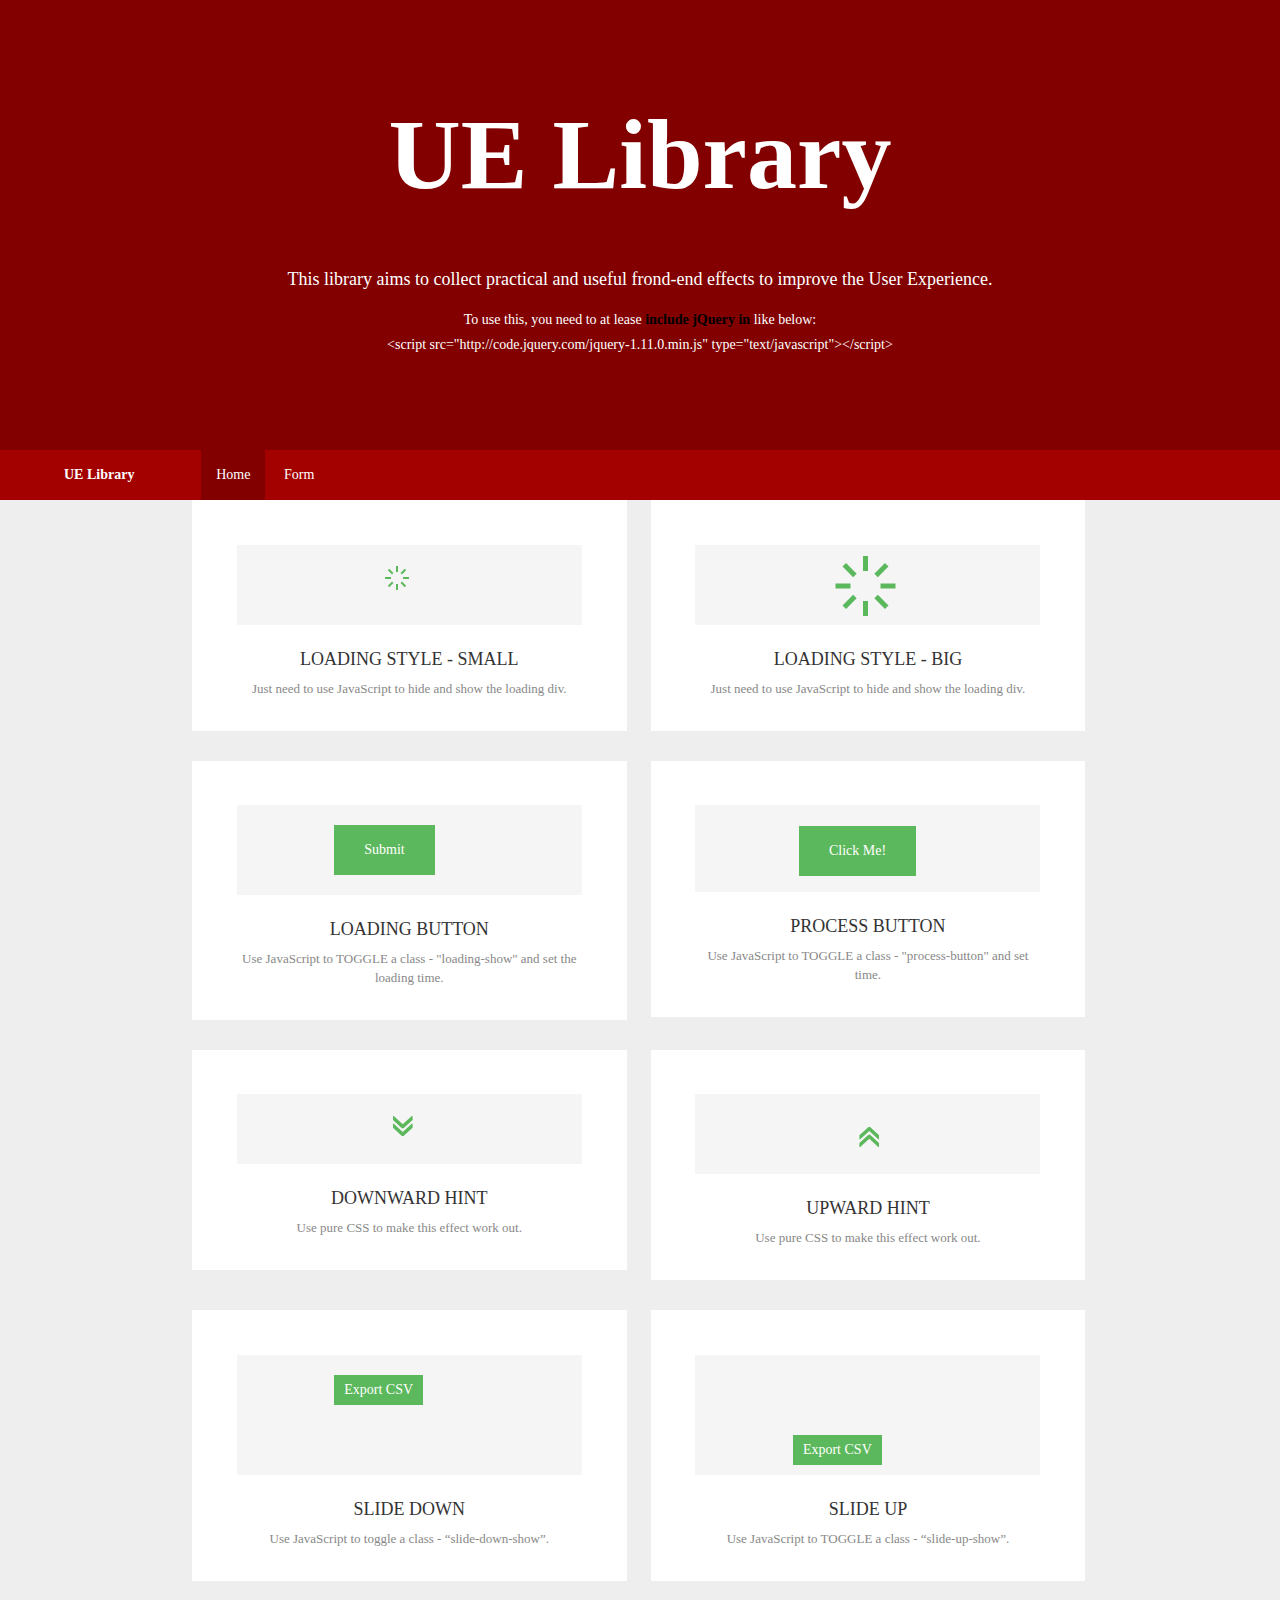
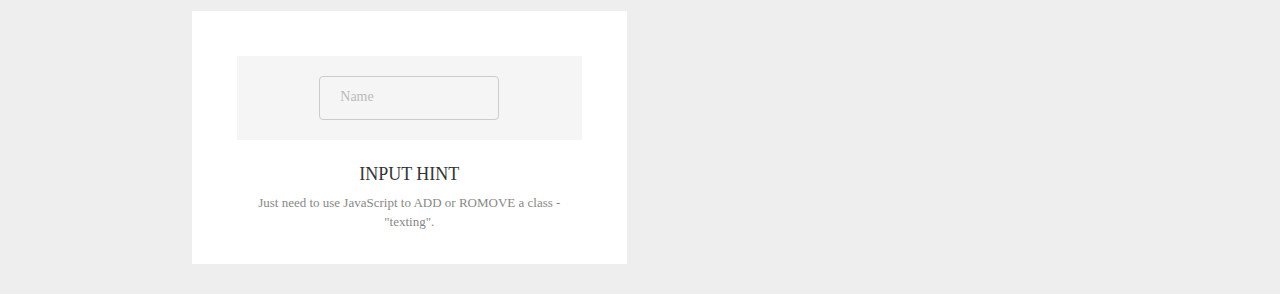
<file: index.html>
<!DOCTYPE html>
<html lang="en">
  <head>
    <meta charset="utf-8">
    <title>UE Library</title>
    <meta name="viewport" content="width=device-width, initial-scale=1.0">
    <meta name="description" content="HSS UE Library">
    <meta name="author" content="HSS UX Team" >
	<link rel="stylesheet" href="css/bootstrap.min.css">
	<link rel="stylesheet" href="css/bootstrap-theme.min.css">
	<link rel="stylesheet" href="css/project.css">
	<script src="http://code.jquery.com/jquery-1.11.0.min.js" type="text/javascript"></script>
	<script src="js/bootstrap.min.js"></script> 	 
  </head>
  <body>
  	<header id="header">
	  	<h1>UE Library</h1>
	  	<h4>This library aims to collect practical and useful frond-end effects to improve the User Experience.</h4>
	  	<p>To use this, you need to at lease <strong>include jQuery in</strong> like below:</p>
	  	<p>&lt;script src="http://code.jquery.com/jquery-1.11.0.min.js" type="text/javascript"&gt;&lt;/script&gt;</p>	  	
  	</header>  	
  	<div class="content-wrap">
  		<div id="content" class="content">
  			<div class="navigation">
		  		<span>UE Library</span>
			  	<ul class="nav">
				  	<li class="active"><a href="index.html" title="To Top">Home</a></li>
				  	<li><a href="html5-form.html" title="To Top">Form</a></li>
			  	</ul>
		  	</div>

	  		<div class="fall">
		  		<article>
		  			<div class="effect e-small loading-small">
			  			<div class="effect-inner">
				  			<div class="loading-container">
					  		  <div class="loading-spokes">
							    <div class="spoke-container">
							      <div class="spoke"></div>
							    </div>
							    <div class="spoke-container">
							      <div class="spoke"></div>
							    </div>
							    <div class="spoke-container">
							      <div class="spoke"></div>
							    </div>
							    <div class="spoke-container">
							      <div class="spoke"></div>
							    </div>
							    <div class="spoke-container">
							      <div class="spoke"></div>
							    </div>
							    <div class="spoke-container">
							      <div class="spoke"></div>
							    </div>
							    <div class="spoke-container">
							      <div class="spoke"></div>
							    </div>
							    <div class="spoke-container">
							      <div class="spoke"></div>
							    </div>
							  </div>
						  </div>
			  			</div>
		  			</div>
		  			<div class="intro">
			  			<h4>Loading Style - Small</h4>
			  			<p>Just need to use JavaScript to hide and show the loading div.</p>
		  			</div>	  			
		  			<div class="code-box">
			  			<div data-height="268" data-theme-id="10043" data-slug-hash="yyJOLW" data-default-tab="html" data-user="i4snow" class='codepen'>
				  			<p>See the Pen <a href='http://codepen.io/i4snow/pen/yyJOLW/'>yyJOLW</a> by Snow (<a href='http://codepen.io/i4snow'>@i4snow</a>) on 
				  			<a href='http://codepen.io'>CodePen</a>.</p>
				  		</div>
				  		<script async src="http://assets.codepen.io/assets/embed/ei.js"></script>
		  			</div>
		  			<div class="view-code">
		  				<span class="text-code">code</span>
		  				<span class="text-close">close</span>
		  			</div>
		  		</article>
		  		<article>
		  			<div class="effect e-small loading-big">
			  			<div class="effect-inner">
				  			<div class="loading-container">
							  <div class="loading-spokes">
							    <div class="spoke-container">
							      <div class="spoke"></div>
							    </div>
							    <div class="spoke-container">
							      <div class="spoke"></div>
							    </div>
							    <div class="spoke-container">
							      <div class="spoke"></div>
							    </div>
							    <div class="spoke-container">
							      <div class="spoke"></div>
							    </div>
							    <div class="spoke-container">
							      <div class="spoke"></div>
							    </div>
							    <div class="spoke-container">
							      <div class="spoke"></div>
							    </div>
							    <div class="spoke-container">
							      <div class="spoke"></div>
							    </div>
							    <div class="spoke-container">
							      <div class="spoke"></div>
							    </div>
							  </div>
						    </div>
			  			</div>
		  			</div>
		  			<div class="intro">
			  			<h4>Loading Style - Big</h4>
			  			<p>Just need to use JavaScript to hide and show the loading div.</p>
		  			</div>
		  			<div class="code-box">
			  			<div data-height="268" data-theme-id="10043" data-slug-hash="bNVrMJ" data-default-tab="html" data-user="i4snow" class='codepen'>
				  			<p>See the Pen <a href='http://codepen.io/i4snow/pen/bNVrMJ/'>bNVrMJ</a> by Snow (<a href='http://codepen.io/i4snow'>@i4snow</a>) on 
				  			<a href='http://codepen.io'>CodePen</a>.</p>
				  		</div>
				  		<script async src="http://assets.codepen.io/assets/embed/ei.js"></script>
		  			</div>
		  			<div class="view-code">
		  				<span class="text-code">code</span>
		  				<span class="text-close">close</span>
		  			</div>
		  		</article>
		  		<article>
		  			<div class="effect loading-button1">
			  			<div class="effect-inner">
				  			<div class="loading-button">
							  <div class="loading-container">
							    <div class="loading-spokes">
							      <div class="spoke-container">
							        <div class="spoke"></div>
							      </div>
							      <div class="spoke-container">
							        <div class="spoke"></div>
							      </div>
							      <div class="spoke-container">
							        <div class="spoke"></div>
							      </div>
							      <div class="spoke-container">
							        <div class="spoke"></div>
							      </div>
							      <div class="spoke-container">
							        <div class="spoke"></div>
							      </div>
							      <div class="spoke-container">
							        <div class="spoke"></div>
							      </div>
							      <div class="spoke-container">
							        <div class="spoke"></div>
							      </div>
							      <div class="spoke-container">
							        <div class="spoke"></div>
							      </div>
							    </div>
							  </div>
							  <p>Submit</p>
							</div>
			  			</div>
		  			</div>
		  			<div class="intro">
			  			<h4>Loading Button</h4>
			  			<p>Use JavaScript to TOGGLE a class - "loading-show" and set the loading time.</p>
		  			</div>
		  			<div class="code-box">
			  			<div data-height="268" data-theme-id="10043" data-slug-hash="GgRgvK" data-default-tab="html" data-user="i4snow" class='codepen'>
				  			<p>See the Pen <a href='http://codepen.io/i4snow/pen/GgRgvK/'>GgRgvK</a> by Snow (<a href='http://codepen.io/i4snow'>@i4snow</a>) on 
				  			<a href='http://codepen.io'>CodePen</a>.</p>
				  		</div>
				  		<script async src="http://assets.codepen.io/assets/embed/ei.js"></script>
		  			</div>
		  			<div class="view-code">
		  				<span class="text-code">code</span>
		  				<span class="text-close">close</span>
		  			</div>
		  		</article>
		  		<article>
		  			<div class="effect loading-button2">
			  			<div class="effect-inner">
				  			<button class="process-button">
							  <div class="top">Click Me!</div>
							  <div class="bottom">
							    <span id="set-time"></span>
							  </div>
							</button>
			  			</div>
		  			</div>
		  			<div class="intro">
			  			<h4>Process Button</h4>
			  			<p>Use JavaScript to TOGGLE a class - "process-button" and set time.</p>
		  			</div>
		  			<div class="code-box">
			  			<div data-height="268" data-theme-id="10043" data-slug-hash="wBWWzB" data-default-tab="html" data-user="i4snow" class='codepen'>
				  			<p>See the Pen <a href='http://codepen.io/i4snow/pen/wBWWzB/'>wBWWzB</a> by Snow (<a href='http://codepen.io/i4snow'>@i4snow</a>) on 
				  			<a href='http://codepen.io'>CodePen</a>.</p>
				  		</div>
				  		<script async src="http://assets.codepen.io/assets/embed/ei.js"></script>
		  			</div>
		  			<div class="view-code">
		  				<span class="text-code">code</span>
		  				<span class="text-close">close</span>
		  			</div>
		  		</article>
		  		<article>
		  			<div class="effect downward-hint">
			  			<div class="effect-inner">
				  			<div class="downward" title="Show detail code"><div>››</div></div>
			  			</div>
		  			</div>
		  			<div class="intro">
			  			<h4>Downward Hint</h4>
			  			<p>Use pure CSS to make this effect work out.</p>
		  			</div>
		  			<div class="code-box">
			  			<div data-height="268" data-theme-id="10043" data-slug-hash="ogzogp" data-default-tab="html" data-user="i4snow" class='codepen'>
				  			<p>See the Pen <a href='http://codepen.io/i4snow/pen/ogzogp/'>ogzogp</a> by Snow (<a href='http://codepen.io/i4snow'>@i4snow</a>) on 
				  			<a href='http://codepen.io'>CodePen</a>.</p>
				  		</div>
				  		<script async src="http://assets.codepen.io/assets/embed/ei.js"></script>
		  			</div>
		  			<div class="view-code">
		  				<span class="text-code">code</span>
		  				<span class="text-close">close</span>
		  			</div>
		  		</article>
		  		<article>
		  			<div class="effect upward-hint">
			  			<div class="effect-inner">
				  			<div class="upward"><div>››</div></div>
			  			</div>
		  			</div>
		  			<div class="intro">
			  			<h4>Upward Hint</h4>
			  			<p>Use pure CSS to make this effect work out.</p>
		  			</div>
		  			<div class="code-box">
			  			<div data-height="268" data-theme-id="10043" data-slug-hash="Kwgydw" data-default-tab="html" data-user="i4snow" class='codepen'>
				  			<p>See the Pen <a href='http://codepen.io/i4snow/pen/Kwgydw/'>Kwgydw</a> by Snow (<a href='http://codepen.io/i4snow'>@i4snow</a>) on 
				  			<a href='http://codepen.io'>CodePen</a>.</p>
				  		</div>
				  		<script async src="http://assets.codepen.io/assets/embed/ei.js"></script>
		  			</div>
		  			<div class="view-code">
		  				<span class="text-code">code</span>
		  				<span class="text-close">close</span>
		  			</div>
		  		</article>
		  		<article>
		  			<div class="effect slide-down">
			  			<div class="effect-inner">
				  			<div class="slide-down-wrapper">
					  			<button class="slide-down-trigger">Export CSV</button>
					  			<div class="slide-down-box">
						  			Slide Down...
					  			</div>
				  			</div>
			  			</div>
		  			</div>
		  			<div class="intro">
			  			<h4>Slide Down</h4>
			  			<p>Use JavaScript to toggle a class - “slide-down-show”.</p>
		  			</div>
		  			<div class="code-box">
			  			<div data-height="268" data-theme-id="10043" data-slug-hash="wBzEKW" data-default-tab="html" data-user="i4snow" class='codepen'>
				  			<p>See the Pen <a href='http://codepen.io/i4snow/pen/wBzEKW/'>wBzEKW</a> by Snow (<a href='http://codepen.io/i4snow'>@i4snow</a>) on 
				  			<a href='http://codepen.io'>CodePen</a>.</p>
				  		</div>
				  		<script async src="http://assets.codepen.io/assets/embed/ei.js"></script>
		  			</div>
		  			<div class="view-code">
		  				<span class="text-code">code</span>
		  				<span class="text-close">close</span>
		  			</div>
		  		</article>
		  		<article>
		  			<div class="effect slide-up">
			  			<div class="effect-inner">
				  			<div class="slide-up-wrapper">					  			
					  			<div class="slide-up-box">
						  			Slide UP...
					  			</div>
					  			<button class="slide-up-trigger">Export CSV</button>
				  			</div>
			  			</div>
		  			</div>
		  			<div class="intro">
			  			<h4>Slide Up</h4>
			  			<p>Use JavaScript to TOGGLE a class - “slide-up-show”.</p>
		  			</div>
		  			<div class="code-box">
			  			<div data-height="268" data-theme-id="10043" data-slug-hash="yyaxVP" data-default-tab="html" data-user="i4snow" class='codepen'>
				  			<p>See the Pen <a href='http://codepen.io/i4snow/pen/yyaxVP/'>yyaxVP</a> by Snow (<a href='http://codepen.io/i4snow'>@i4snow</a>) on 
				  			<a href='http://codepen.io'>CodePen</a>.</p>
				  		</div>
				  		<script async src="http://assets.codepen.io/assets/embed/ei.js"></script>
		  			</div>
		  			<div class="view-code">
		  				<span class="text-code">code</span>
		  				<span class="text-close">close</span>
		  			</div>
		  		</article>
		  		<article>
		  			<div class="effect input-hint">
			  			<div class="effect-inner">
				  			<div class="placeholder-slide">
							<input type="text">
							  <span>Name</span>
							</div>
			  			</div>
		  			</div>
		  			<div class="intro">
			  			<h4>Input Hint</h4>
			  			<p>Just need to use JavaScript to ADD or ROMOVE a class - "texting".</p>
		  			</div>
		  			<div class="code-box">
			  			<div data-height="268" data-theme-id="10043" data-slug-hash="azmaWP" data-default-tab="html" data-user="i4snow" class='codepen'>
				  			<p>See the Pen <a href='http://codepen.io/i4snow/pen/azmaWP/'>azmaWP</a> by Snow (<a href='http://codepen.io/i4snow'>@i4snow</a>) on 
				  			<a href='http://codepen.io'>CodePen</a>.</p>
				  		</div>
				  		<script async src="http://assets.codepen.io/assets/embed/ei.js"></script>
		  			</div>
		  			<div class="view-code">
		  				<span class="text-code">code</span>
		  				<span class="text-close">close</span>
		  			</div>
		  		</article>
	  		</div>	  		
  		</div>
  		<a class="to-top" href="#" title="To Top"><span>›</span></a> 		
  	</div>  	
  	<footer>
	  	
  	</footer>
  	<div class="second-header">
	  	<span>UE Library</span>
	  	<ul class="nav">
		  	<li class="active"><a href="#" title="To Top">Home</a></li>
		  	<li><a href="html5-form.html" title="To Top">Form</a></li>
	  	</ul>
  	</div>
  </body>
  <script>
jQuery(document).ready(function($){

	/*==Fade Header, Show Second Header==*/
	function fade_header() {

		if ( $(window).width() > 300 ) {

			window_scroll = $(this).scrollTop();

			if ( window_scroll > 450 ) {

				$('.second-header').fadeIn('fast');
				$('.to-top').fadeIn('fast');

			} else {
				
				$('.second-header').fadeOut('fast');
				$('.to-top').fadeOut('fast');
			}
		}
	}

	$(window).scroll(function() { fade_header(); });
	
	//toggle menu
	  
    /*$("li.content").hide();
    $("ul.toggle-menu").delegate("li.toggle", "click", function() { 
        $(this).next().toggle("fast").siblings(".content").hide("fast");
    });*/

	
	/*// Fading welcome message

	function detect_browser_width() {
		if ( $(window).width() > 800 ) {
			$('#header').addClass('fade');
		} else {
			$('#header').removeClass('fade');
		}	
	}
	detect_browser_width();

	$(window).resize(function() {
		detect_browser_width()
	});*/

	function fade_welcome() {
		if ( $(window).width() > 800 ) {

        window_scroll = $(this).scrollTop();

	    	var fade_degree = 1 - window_scroll/1000;
	    	$("header").children().css({
				  'transform' : 'scale(' + fade_degree + ')',
				  '-webkit-transform' : 'scale(' + fade_degree + ')',
				  'opacity' : 1 - window_scroll/600
	    	});
		}
	}

	$(window).scroll(function() { fade_welcome(); });
	

	/*//Scroll to anchor
    $(".scrolltoanchor").click(function() {
        $.scrollTo($($(this).attr("href")), {
            duration: 950
        });
        return false;
    });*/
    
    /*==Show Code Button==*/
	$( ".view-code" ).click(function() {
		var article_height = $(this).parents('article').outerHeight();
		if($(this).siblings('.code-box').hasClass('code-box-show')){
			$(this).siblings('.code-box').removeClass('code-box-show');
			$(this).siblings('.code-box').css({'height': 0, 'min-height': 0});
		}else{
			$(this).siblings('.code-box').addClass('code-box-show');
			$(this).siblings('.code-box').css({'height': article_height, 'min-height': article_height});
		}		
	});
	
	
	/*==Loading Button==*/
	$('.loading-button').click(function(){
  $('.loading-container').addClass('loading-show');
  setTimeout(function(){
    $('.loading-container').removeClass('loading-show');
    },3000);
	})
	
	
	/*==Process Button==*/
	$('button.process-button').click(function(){
	  
	  $(this).addClass('loading-process');
	  $('.loading-process #set-time').css('transition','3s');
	  setTimeout(function(){
	    $('button.process-button').removeClass('loading-process');
	    $('#set-time').css('transition','0');
	   },3000);
	})
  
	/*==slide-down==*/
	$('.slide-down-trigger').click(function(){
	  $(this).siblings('.slide-down-box').toggleClass( "slide-down-show");
	})
	
	/*==slide-up==*/
	$('.slide-up-trigger').click(function(){
	  $(this).siblings('.slide-up-box').toggleClass( "slide-up-show");
	})
	
		
	/*==Placeholder Slide==*/
	$('.placeholder-slide input').click(function(){
	  $(this).parent().addClass('texting');
	})
	$('.placeholder-slide input').blur(function(){
	  
	  if($(this).val()==''){
	    $(this).parent().removeClass('texting');
	  }else {
	    return 0;
	  }
	})	
	
});
  </script>
  <script>
  (function(i,s,o,g,r,a,m){i['GoogleAnalyticsObject']=r;i[r]=i[r]||function(){
  (i[r].q=i[r].q||[]).push(arguments)},i[r].l=1*new Date();a=s.createElement(o),
  m=s.getElementsByTagName(o)[0];a.async=1;a.src=g;m.parentNode.insertBefore(a,m)
  })(window,document,'script','//www.google-analytics.com/analytics.js','ga');

  ga('create', 'UA-65409452-1', 'auto');
  ga('send', 'pageview');

</script>
</html>
</file>
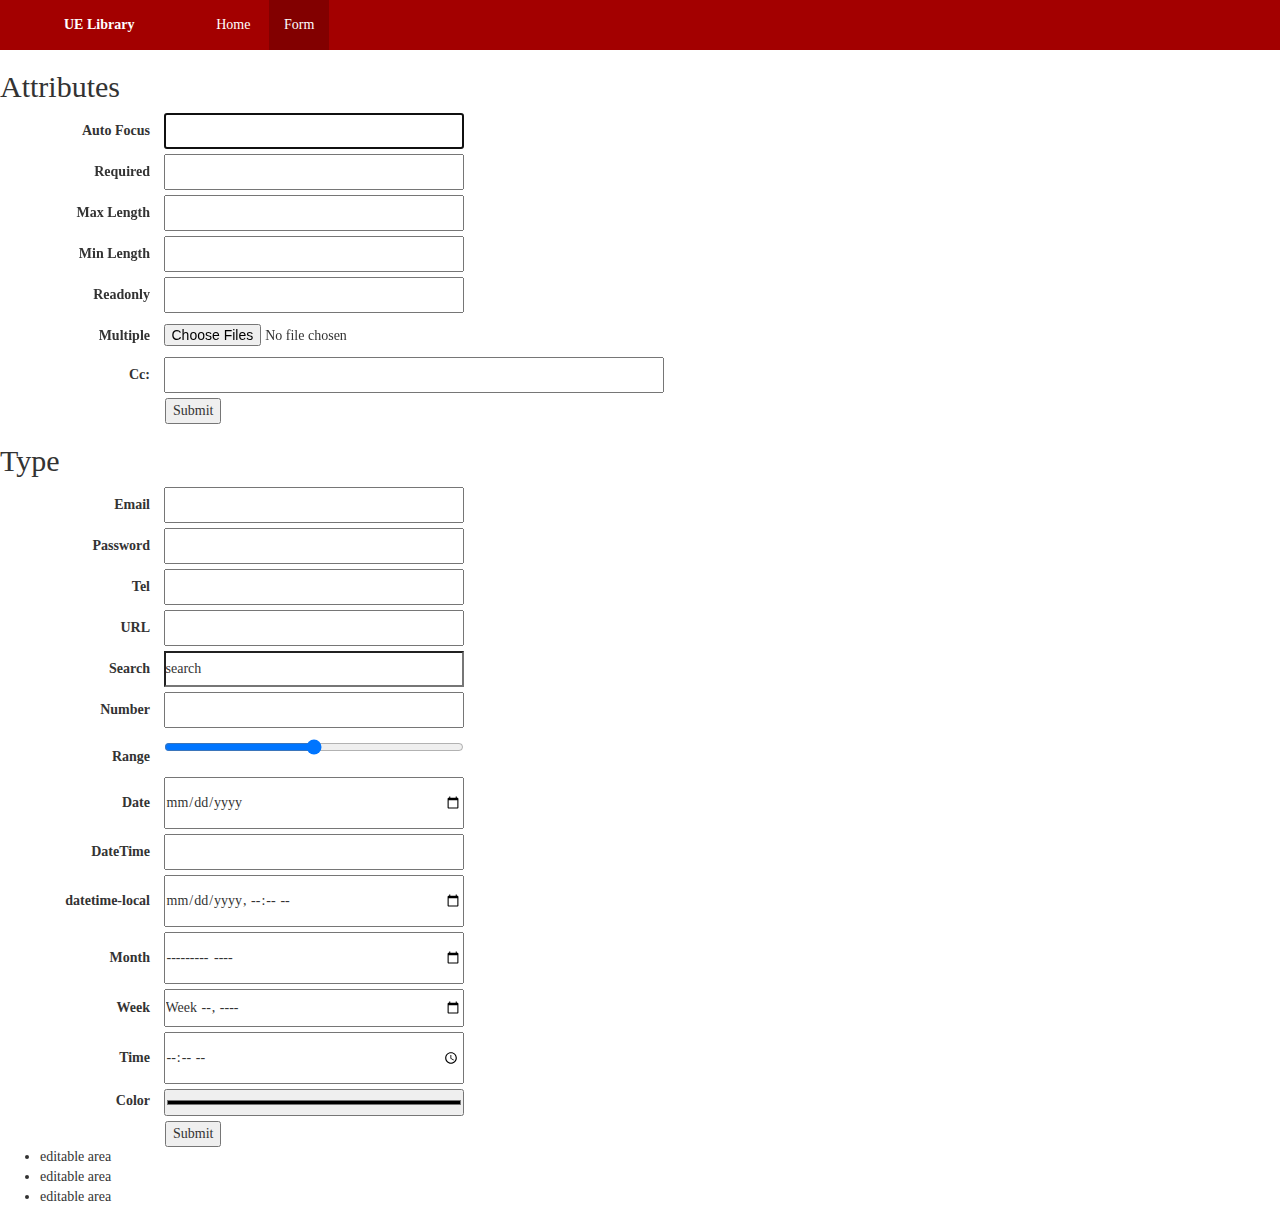
<file: html5-form.html>
<!DOCTYPE html>
<html>
  <head>
    <meta charset="utf-8">
    <title>UE Library</title>
    <meta name="viewport" content="width=device-width, initial-scale=1.0">
    <meta name="description" content="HSS UE Library">
    <meta name="author" content="HSS UX Team" >
	<link rel="stylesheet" href="css/bootstrap.min.css">
	<link rel="stylesheet" href="css/bootstrap-theme.min.css">
	<link rel="stylesheet" href="css/project.css">
	<script src="http://code.jquery.com/jquery-1.11.0.min.js" type="text/javascript"></script>
	<script src="js/bootstrap.min.js"></script> 	 
  </head>
  <body class="html5-form">
  	<div class="navigation">
  		<span>UE Library</span>
	  	<ul class="nav">
		  	<li><a href="index.html" title="To Top">Home</a></li>
		  	<li class="active"><a href="html5-form.html" title="To Top">Form</a></li>
	  	</ul>
  	</div>
  	<h2>Attributes</h2>
	<form>
	  <div>
	    <label>Auto Focus</label>
	    <input type="text" autofocus >
	  </div>
	  <div>
	    <label>Required</label>
	    <input type="text" required>
	  </div>
	  <div>
	    <label>Max Length</label>
	    <input type="text" maxlength="4">
	  </div>
	  <div>
	    <label>Min Length</label>
	    <input type="text" minlength="4">
	  </div>
	  <div>
	    <label>Readonly</label>
	    <input type="text" readonly>
	  </div>
	  <div>
	    <label>Multiple</label>
	    <input type="file" multiple>
	  </div>
	  <div>  
	  <label>Cc:</label>
		  <input type=email multiple name=cc list=contacts class="long" autocomplet="off">
		  <datalist id="contacts">
		   <option value="hedral@damowmow.com">
		   <option value="pillar@example.com">
		   <option value="astrophy@cute.example">
		   <option value="astronomy@science.example.org">
		  </datalist>
	  </div>    
	  <button typt="submit">Submit</button>
	</form>
	<h2>Type</h2>
	<form>
	  <div>
	    <label>Email</label>
	    <input type="email">
	  </div>
	  <div>
	    <label>Password</label>
	    <input type="password">
	  </div>
	  <div>
	    <label>Tel</label>
	    <input type="Tel">
	  </div>
	  <div>
	    <label>URL</label>
	    <input type="url">
	  </div>
	  <div>
	    <label>Search</label>
	    <input type="search" name="search" value="search">
	  </div>
	  <div>
	    <label>Number</label>
	    <input type="number">
	  </div>
	  <div>
	    <label>Range</label>
	    <input type="range" min="0" max="10" step="5">
	  </div>
	  <div>
	    <label>Date</label>
	    <input type="date">
	  </div>
	  <div>
	    <label>DateTime</label>
	    <input type="datetime">
	  </div>
	  <div>
	    <label>datetime-local</label>
	    <input type="datetime-local">
	  </div>
	  <div>
	    <label>Month</label>
	    <input type="month">
	  </div>
	  <div>
	    <label>Week</label>
	    <input type="week">
	  </div>
	  <div>
	    <label>Time</label>
	    <input type="time">
	  </div>
	  <div>
	    <label>Color</label>
	    <input type="color">
	  </div>
	  <button typt="submit">Submit</button>
	</form>
	<ul contenteditable="true">
	    <li>editable area </li>
	    <li>editable area</li>
	    <li>editable area</li>
	</ul>
  </body>
</html>
</file>
<file: css/project.css>
@font-face {
    font-family: "Raleway";
    font-style: normal;
    font-weight: bold;
    src: url("../fonts/Raleway-Regular.ttf") format('ttf'), url("../fonts/Raleway-Bold.ttf") format('ttf'), url("../fonts/Raleway-ExtraBold.ttf") format('ttf'),;
}
@font-face {
    font-family: "OpenSans";
    font-style: normal;
    font-weight: bold;
    src: url("../fonts/OpenSans-Regular.ttf") format('ttf'), url("../fonts/Raleway-Bold.ttf") format('ttf');
}
body {
	font-family: 'raleway', 'Open Sans';
}
a {
	outline: none!important;
}
header {
	background: #820000;
	height: 450px;
	color: #fff;
	text-align: center;
	position: fixed;
	width: 100%;
	top: 0;
	left: 0;
	z-index: -1;
}
header h1 {
	margin-top: 0;
	padding: 100px 0 50px;
	font-size: 100px;
	font-weight: bold;
}
header * {
	transform: scale(1);
	opacity: 1;
}
.fadeout {
	transform: scale(0.8);
	opacity: 0.4;
}
header h4 {
	margin-bottom: 20px;
}
header p {
	margin-bottom: 5px;
}
header p strong {
	color: #000;
}
.navigation{
	background: #A30000;
	display: block;
  	color: #fff;
  	top: 0px;
  	width: 100%;
  	padding: 0 5%;
}
.navigation ul li,
.second-header ul li{
	display: inline-block;
}
.second-header {
	background: #A30000;
	display: none;	
	color: #fff;
	position: fixed;
	top: 0px;
	width: 100%;
	padding: 0 5%;
	z-index: 2;
}
.second-header span,
.navigation span {
	font-weight: bold;	
}
.second-header .nav,
.navigation .nav {
	display: inline-block;
	margin-left: 5.5%;
}
.second-header .nav > li > a:hover, 
.second-header .nav > li > a:focus,
.navigation .nav > li > a:focus,
.navigation .nav > li > a:hover {
	cursor: pointer;
	background: none;
	background: rgba(0,0,0,0.15);
}
.second-header .nav>li>a,
.navigation  .nav>li>a {
	padding: 15px;
	color: #fff;
}
.second-header .nav>li.active,
.navigation  .nav>li.active {
	background: #820000;
}
.content {
	background: #eee;
	margin-top: 450px;
}
.fall {
	margin-left: 15%;
	width: 70%;
}
.fall article {
	display: inline-block;
	vertical-align: top;
	width: 48.5%;
	background: #fff;
	padding: 5% 5% 2.5% 5%;
	margin: 0 0 30px;
	position: relative;
}
/*.fall {
	padding: 10px 0 20px 0;
	margin-left: 15%;
	width: 70%;
	-moz-column-count: 2;
	-webkit-column-count: 2;
	-moz-column-gap: 30px;
	-webkit-column-gap: 30px;
}
.fall article {
	display: inline-block;
	vertical-align: top;
	width: 100%;
	background: #fff;
	padding: 5% 5% 2.5% 5%;
	margin: 0 0 30px;
}*/

.fall article:nth-child(2n+1) {
	margin-right: 2.3%;
}
.fall article .intro h4 {
	text-align: center;
	text-transform: uppercase;
}
.fall article .intro p {
	text-align: center;
	color: #888;
	font-size: 13px;
}
.fall article .effect {
	background: #f5f5f5;
}
.fall article .effect .effect-inner {
	margin: 0 auto;
	width: 150px;
	padding: 20px 0;
}
.fall article .effect.e-small .effect-inner {
	margin: 0 auto;
	padding: 0;
}
.fall article .intro {
	padding-top: 15px;
}
.fall article .view-code {
	position: absolute;
	font-size: 11px;
	font-weight: bold;
	bottom: 0;
	right: -4px;
	z-index: 1;
	color: #fff;
	transform: rotate(-45deg);
	padding: 8px 5px;
}
.fall article:before {
	position: absolute;
	height: 0;
	width: 0;
	border: 20px solid transparent;
	border-right: 20px solid #73b4e3;
	border-bottom: 20px solid #73b4e3;
	content: '';
	bottom: 0;
	right: 0;
	z-index: 1;
	opacity: 0;
	transition: .3s;
}
.fall article:hover:before {
	opacity: 1;
}
.fall article .view-code:hover {
	cursor: pointer;
}
.fall article .code-box {
	position: absolute;
	bottom: 0;
	left: 0;
	width: 100%;
	height: 0;
	min-height: 0;
	transition: .5s;
	opacity: 0;
	overflow: hidden;
}
.fall article .code-box.code-box-show {
	opacity: 1;
}
.text-close {
	display: none;	
}
.fall article .code-box.code-box-show ~ .view-code .text-code {
	display: none;
}
.fall article .code-box.code-box-show ~ .view-code .text-close {
	display: block;
}
.fall article .effect.loading-button2 .effect-inner {
	padding-bottom: 13px;
}
.to-top {
	position: fixed;
	right: 8%;
	bottom: 20%;
	height: 50px;
	width: 50px;
	transform: rotate(-90deg);
	-webkit-transform: rotate(-90deg);
	font-family: Arial;
	background: #bbb;
	display: none;
}
.to-top:hover {
	background: #ccc;
}
.to-top span {
	font-size: 60px;
	float: left;
	display: inline-block;
	margin-top: -22px;
	margin-left: 15px;
	color: #fff;
}
.fall article .effect.input-hint .effect-inner {
	width: 180px;
}





/*==Loading Small================================================================*/

.fall article .effect.loading-small .effect-inner {
	width: 30px;
}
.fall article .effect.loading-big .effect-inner {
	width: 80px;
}
.fall article .effect.loading-small, .fall article .effect.loading-big {
	padding: 0;
	height: 80px;
	line-height: 70px;	
	
}
/*==Downward Hint================================================================*/
.fall article .effect.downward-hint .effect-inner, .fall article .effect.upward-hint .effect-inner{
	width: 80px;
}





/*==Loading Div================================================================*/

.loading-big .loading-container{
	padding: 40px 10px 0;
	display: inline-block;
	height: 70px;
	width: 70px;
}
.loading-small .loading-container {
	display: inline-block;
}
.loader {
  width: 100%;
  height: 100%;
}
.loader * {
  -webkit-animation-play-state: paused;
          animation-play-state: paused;
}
.loader:hover * {
  -webkit-animation-play-state: running;
          animation-play-state: running;
}

/** Settings */
.loading-spokes {
  position: relative;
  height: 100%;
  width: 100%;
}
.loading-spokes .spoke-container {
  position: absolute;
  left: 50%;
  top: 50%;
  -webkit-transform-origin: 50% 200%;
     -ms-transform-origin: 50% -100%;
          transform-origin: 50% -100%;
}
.loading-spokes .spoke-container .spoke {
	-webkit-animation: spoke 1s infinite;
          animation: spoke 1s infinite;
	-webkit-animation-delay: inherit;
          animation-delay: inherit;
}
.loading-big .loading-spokes .spoke-container .spoke {
  background: #5cb85c;
  width: 5px;
  height: 15px;  
}
.loading-small .loading-spokes .spoke-container .spoke {
    height: 6px;
    width: 2px;
    background: #5cb85c;
}
.loading-spokes .spoke-container:nth-of-type(0n+1) {
  -webkit-transform: translateX(100%) rotate(-90deg);
      -ms-transform: translateX(100%) rotate(-90deg);
          transform: translateX(100%) rotate(-90deg);
  -webkit-animation-delay: -0.875s;
          animation-delay: -0.875s;
}
.loading-spokes .spoke-container:nth-of-type(0n+2) {
  -webkit-transform: translateX(100%) rotate(-45deg);
      -ms-transform: translateX(100%) rotate(-45deg);
          transform: translateX(100%) rotate(-45deg);
  -webkit-animation-delay: -0.75s;
          animation-delay: -0.75s;
}
.loading-spokes .spoke-container:nth-of-type(0n+3) {
  -webkit-transform: translateX(100%);
      -ms-transform: translateX(100%);
          transform: translateX(100%);
  -webkit-animation-delay: -0.625s;
          animation-delay: -0.625s;
}
.loading-spokes .spoke-container:nth-of-type(0n+4) {
  -webkit-transform: translateX(100%) rotate(45deg);
      -ms-transform: translateX(100%) rotate(45deg);
          transform: translateX(100%) rotate(45deg);
  -webkit-animation-delay: -0.5s;
          animation-delay: -0.5s;
}
.loading-spokes .spoke-container:nth-of-type(0n+5) {
  -webkit-transform: translateX(100%) rotate(90deg);
      -ms-transform: translateX(100%) rotate(90deg);
          transform: translateX(100%) rotate(90deg);
  -webkit-animation-delay: -0.375s;
          animation-delay: -0.375s;
}
.loading-spokes .spoke-container:nth-of-type(0n+6) {
  -webkit-transform: translateX(100%) rotate(135deg);
      -ms-transform: translateX(100%) rotate(135deg);
          transform: translateX(100%) rotate(135deg);
  -webkit-animation-delay: -0.25s;
          animation-delay: -0.25s;
}
.loading-spokes .spoke-container:nth-of-type(0n+7) {
  -webkit-transform: translateX(100%) rotate(180deg);
      -ms-transform: translateX(100%) rotate(180deg);
          transform: translateX(100%) rotate(180deg);
  -webkit-animation-delay: -0.125s;
          animation-delay: -0.125s;
}
.loading-spokes .spoke-container:nth-of-type(0n+8) {
  -webkit-transform: translateX(100%) rotate(225deg);
      -ms-transform: translateX(100%) rotate(225deg);
          transform: translateX(100%) rotate(225deg);
  -webkit-animation-delay: 0;
          animation-delay: 0;
}

@-webkit-keyframes spoke {
  0% {
    opacity: 1;
  }
  100% {
    opacity: 0.2;
  }
}

@keyframes spoke {
  0% {
    opacity: 1;
  }
  100% {
    opacity: 0.2;
  }
}
/*==Loading Button================================================================*/
.loading-button .loading-container {
  float: left;
  height: 50px;
  width: 0;
  visibility: hidden;
  transition: all 0.3s cubic-bezier(1, -0.74, 0, 1.81) 0s;
  -webkit-transition: all 0.3s cubic-bezier(1, -0.74, 0, 1.81) 0s;
}

.loading-button .loader * {
  -webkit-animation-play-state: paused;
          animation-play-state: paused;
}
.loader:hover {
  opacity: 1;
}

/** Settings */
.loading-spokes {
  position: relative;
  margin: auto;
  height: 100%;
}
.loading-spokes .spoke-container {
  position: absolute;
  top: 55%;
  left: 40%;
  -webkit-transform-origin: 50% -100%;
      -ms-transform-origin: 50% -100%;
          transform-origin: 50% -100%;
}
.loading-spokes .spoke-container .spoke {
  background: #FFF;
  width: 3px;
  height: 5px;
  -webkit-animation: spoke 1s infinite;
          animation: spoke 1s infinite;
  -webkit-animation-delay: inherit;
          animation-delay: inherit;
}
.loading-spokes .spoke-container:nth-of-type(0n+1) {
  -webkit-transform: translateX(100%) rotate(-90deg);
      -ms-transform: translateX(100%) rotate(-90deg);
          transform: translateX(100%) rotate(-90deg);
  -webkit-animation-delay: -0.875s;
          animation-delay: -0.875s;
}
.loading-spokes .spoke-container:nth-of-type(0n+2) {
  -webkit-transform: translateX(100%) rotate(-45deg);
      -ms-transform: translateX(100%) rotate(-45deg);
          transform: translateX(100%) rotate(-45deg);
  -webkit-animation-delay: -0.75s;
          animation-delay: -0.75s;
}
.loading-spokes .spoke-container:nth-of-type(0n+3) {
  -webkit-transform: translateX(100%);
      -ms-transform: translateX(100%);
          transform: translateX(100%);
  -webkit-animation-delay: -0.625s;
          animation-delay: -0.625s;
}
.loading-spokes .spoke-container:nth-of-type(0n+4) {
  -webkit-transform: translateX(100%) rotate(45deg);
      -ms-transform: translateX(100%) rotate(45deg);
          transform: translateX(100%) rotate(45deg);
  -webkit-animation-delay: -0.5s;
          animation-delay: -0.5s;
}
.loading-spokes .spoke-container:nth-of-type(0n+5) {
  -webkit-transform: translateX(100%) rotate(90deg);
      -ms-transform: translateX(100%) rotate(90deg);
          transform: translateX(100%) rotate(90deg);
  -webkit-animation-delay: -0.375s;
          animation-delay: -0.375s;
}
.loading-spokes .spoke-container:nth-of-type(0n+6) {
  -webkit-transform: translateX(100%) rotate(135deg);
      -ms-transform: translateX(100%) rotate(135deg);
          transform: translateX(100%) rotate(135deg);
  -webkit-animation-delay: -0.25s;
          animation-delay: -0.25s;
}
.loading-spokes .spoke-container:nth-of-type(0n+7) {
  -webkit-transform: translateX(100%) rotate(180deg);
      -ms-transform: translateX(100%) rotate(180deg);
          transform: translateX(100%) rotate(180deg);
  -webkit-animation-delay: -0.125s;
          animation-delay: -0.125s;
}
.loading-spokes .spoke-container:nth-of-type(0n+8) {
  -webkit-transform: translateX(100%) rotate(225deg);
      -ms-transform: translateX(100%) rotate(225deg);
          transform: translateX(100%) rotate(225deg);
  -webkit-animation-delay: 0;
          animation-delay: 0;
}

@-webkit-keyframes spoke {
  0% {
    opacity: 1;
  }
  100% {
    opacity: 0.2;
  }
}

@keyframes spoke {
  0% {
    opacity: 1;
  }
  100% {
    opacity: 0.2;
  }
}
.loading-button {
  display: inline-block;
  padding: 0 30px;
  height: 50px;
  background: #5cb85c;
  -webkit-transition: cubic-bezier(1, -0.14, 0, 1.81) 0.3s;
          transition: cubic-bezier(1, -0.14, 0, 1.81) 0.3s;
}

.loading-button:hover {
  cursor: pointer;
}

.loading-button p {
  display: inline-block;
  color: #fff;
  line-height: 50px;
}

.loading-button .loading-show {
  visibility: visible;
  width: 50px;
  margin-left: -30px;
  opacity: 1;
}



/*======Process Button=========================================================================*/
.process-button {
  border: none;
  background: none;
  font-size: 14px;
  outline: none;
}
.process-button:hover {
  cursor: pointer;
}
.process-button div.top {
  background: #5cb85c;
  padding: 0 30px;
  height:50px;
  line-height: 50px;
  color: #fff;
  transition: .2s;
  -webkit-transition: .2s;
}
.process-button.loading-process .top {
  transform: rotateX(45deg);
  -webit-transform: rotateX(45deg);
  transform-style: preserve-3d;
  -webit-transform-style: preserve-3d;
}
.process-button div.bottom {
  background: #409c40;
  height: 10px;
  transition: .05s;
  -webkit-transition: .05s;
  margin-top: -8px;
  visibility: hidden;
}
.process-button.loading-process div.bottom {
  visibility: visible;
}
.process-button div.bottom span {
  background: #068226;
  height: 10px;
  width: 0;
  float: left; 
}
.process-button.loading-process div.bottom span {
  background: #068226;
  width: 100%;
  transition: 3s;
  -webkit-transition: 3s;
}


/*==========Downward===============================================*/
.downward {
	font-size: 50px;
	font-family: Arial;	
	letter-spacing: -9px;	
	line-height: 15px;
	height: 30px;
	color: #5cb85c;	
	position: relative;
	padding: 0 30px 0 30px;
}
.downward > div {
	transform: rotate(90deg);
	transition: .2s;
	display: inline-block;
	position: absolute;	
}
.downward:hover {
	cursor: pointer;
}
.downward:hover > div {
	cursor: pointer;
	animation: downslide .3s 2;
	-webkit-animation: downslide .3s 2;
	color: #5cb85c;
}
.a-introduction .downward > div {
	left: 45%;
}
@keyframes downslide
{
0%   {top: 0;}
50% {top: 15px;}
100%   {top: 0;}
}
@-webkit-keyframes downslide
{
0%   {top: 0;}
50% {top: 15px;}
100%   {top: 0;}
}

/*============Upward======================================================*/
.upward {
	font-size: 50px;
	font-family: Arial;	
	letter-spacing: -9px;	
	line-height: 55px;
	height: 40px;
	color: #5cb85c;	
	position: relative;
	padding: 0 30px 0 30px;
}
.upward > div {
	transform: rotate(-90deg);
	transition: .2s;
	display: inline-block;
	position: absolute;
}
.upward:hover {
	cursor: pointer;
}
.upward:hover > div {
	cursor: pointer;
	animation: upslide .3s 2;
	-webkit-animation: upslide .3s 2;
}
.a-detail .upward > div {
	left: 45%;
}
@keyframes upslide
{
0%   {top: 0;}
50% {top: -15px;}
100%   {top: 0;}
}
@-webkit-keyframes upslide
{
0%   {top: 0;}
50% {top: -15px;}
100%   {top: 0;}
}


/*==========Slide Down==============================================================*/
.slide-down-wrapper {
	position: relative;
	height: 80px;
}
.slide-down-trigger {
	background: #5cb85c;
	border: none;
	color: #fff;
	padding: 5px 10px;
}
.slide-down-box {
  height: 0;
  width: 200px;  
  transition: .3s;
  overflow: hidden;
  position: absolute;
  top: 40px;
  border: 1px dashed transparent;
  text-align: center;
}
.slide-down-show {
  height: 50px;
  border: 1px dashed #ccc;
}


/*==========Slide Up==============================================================*/
.slide-up-wrapper {
  position: relative;
  height: 80px;
}
.slide-up-trigger {
  border-radius: 0;
  background: #5cb85c;
  padding: 5px 10px;
  border: none;
  margin-top: 60px;
  color: #fff;
}
.slide-up-box {
  height: 0;
  width: 200px;  
  transition: .3s;
  overflow: hidden;
  position: absolute;
  bottom: 30px;
  border: 1px dashed transparent;
  text-align: center;
}
.slide-up-show {
  height: 50px;
  border: 1px dashed #ccc;
}


/*==========Placeholder Slide==============================================================*/
.placeholder-slide {
  border: 1px solid #ccc;
  width: 180px;
  border-radius: 4px;
  background: #f5f5f5;
  position: relative;
}
.placeholder-slide input {
  padding: 10px;
  border: 1px solid transparent;
  background: transparent;
  width: 180px;
}
.placeholder-slide span {
  position: absolute;
  left: 20px;
  top: 10px;
  color: #bbb;
  transition: .2s;
  -webkit-transition: .2s;
}
.placeholder-slide.texting {
  background: #fff;
}
.placeholder-slide.texting span {
  transform: translateY(-20px);
  background: #fff;
  padding: 0 3px;
}



/*==========HTML5 Form==============================================================*/
.html5-form label {
  width: 150px;
  text-align: right;
  display: inline-block;
  margin-right: 10px;
}
.html5-form  form > div {
  margin-bottom: 5px;
}
.html5-form input {
  padding: 6px 0px;
  width: 300px;
  display: inline-block;
}
.html5-form .long {
  width: 500px;
}
.html5-form button {
	margin-left: 165px;
}
</file>
